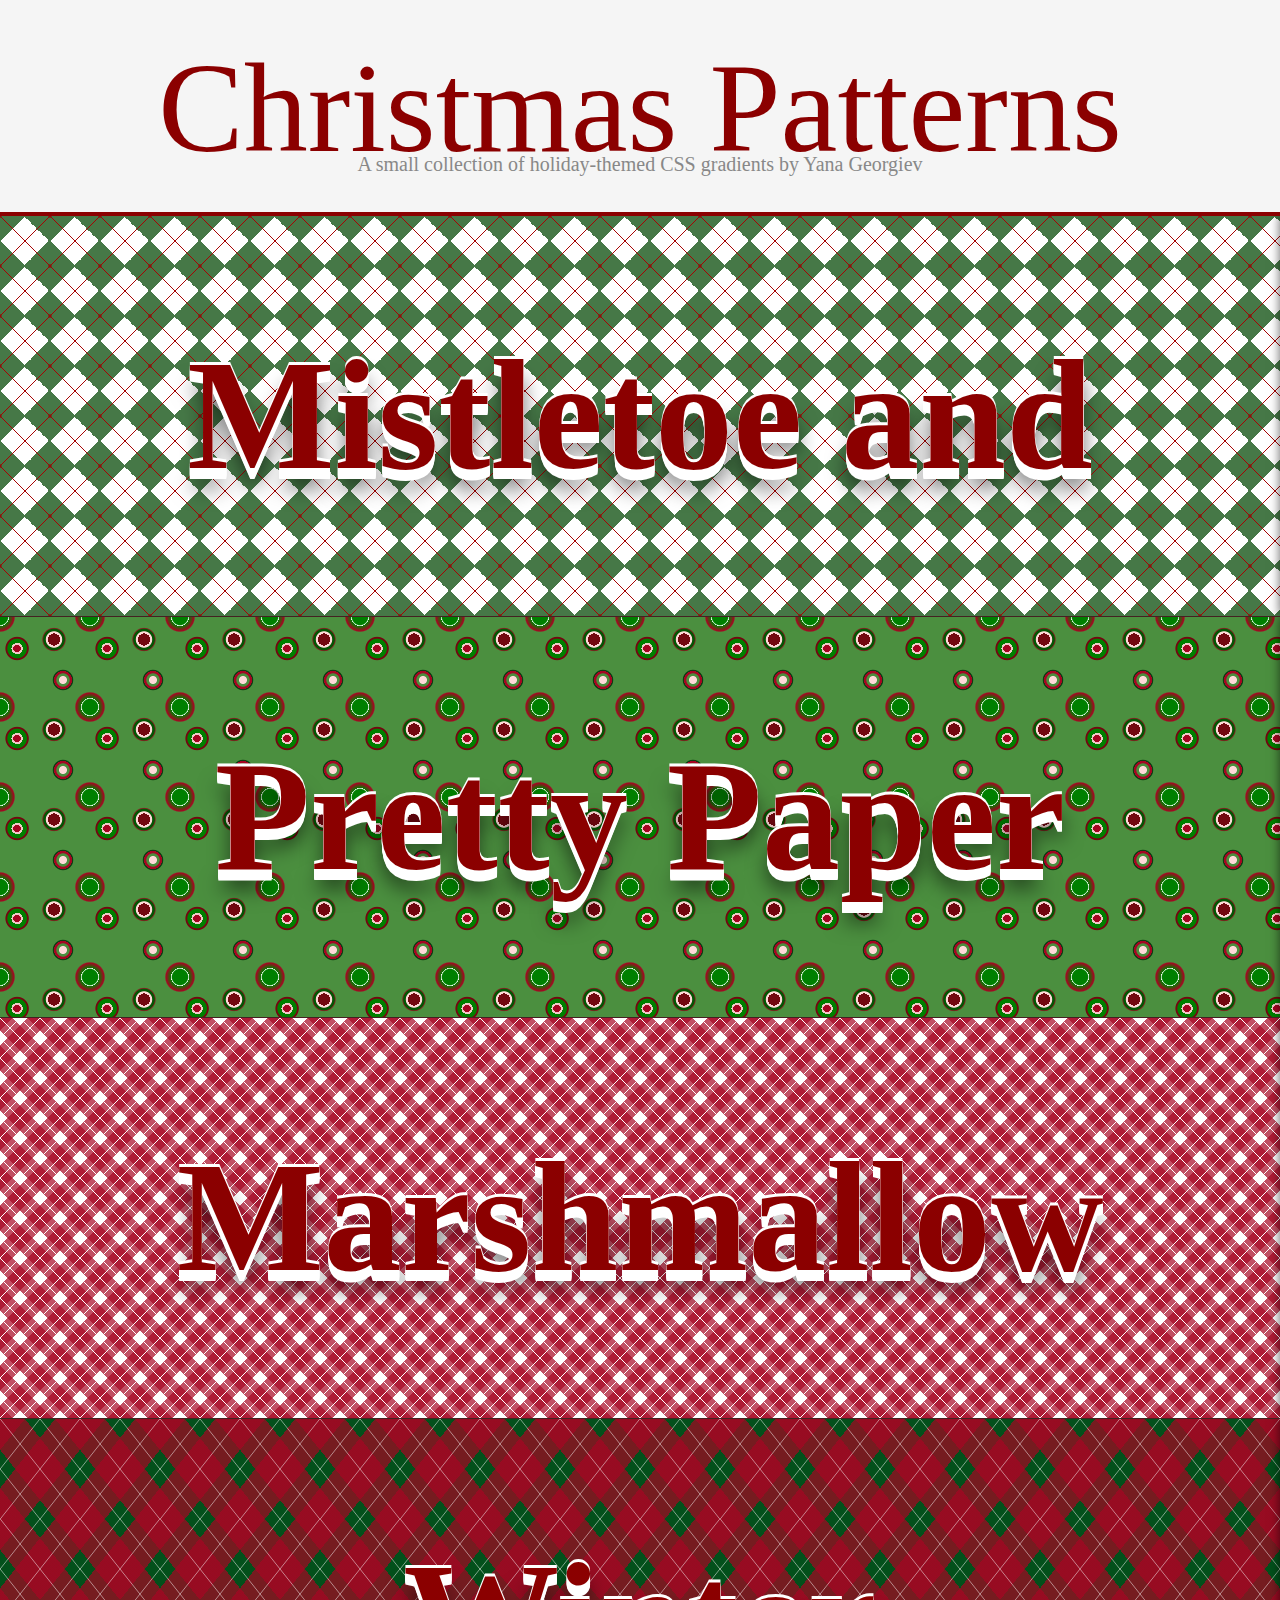
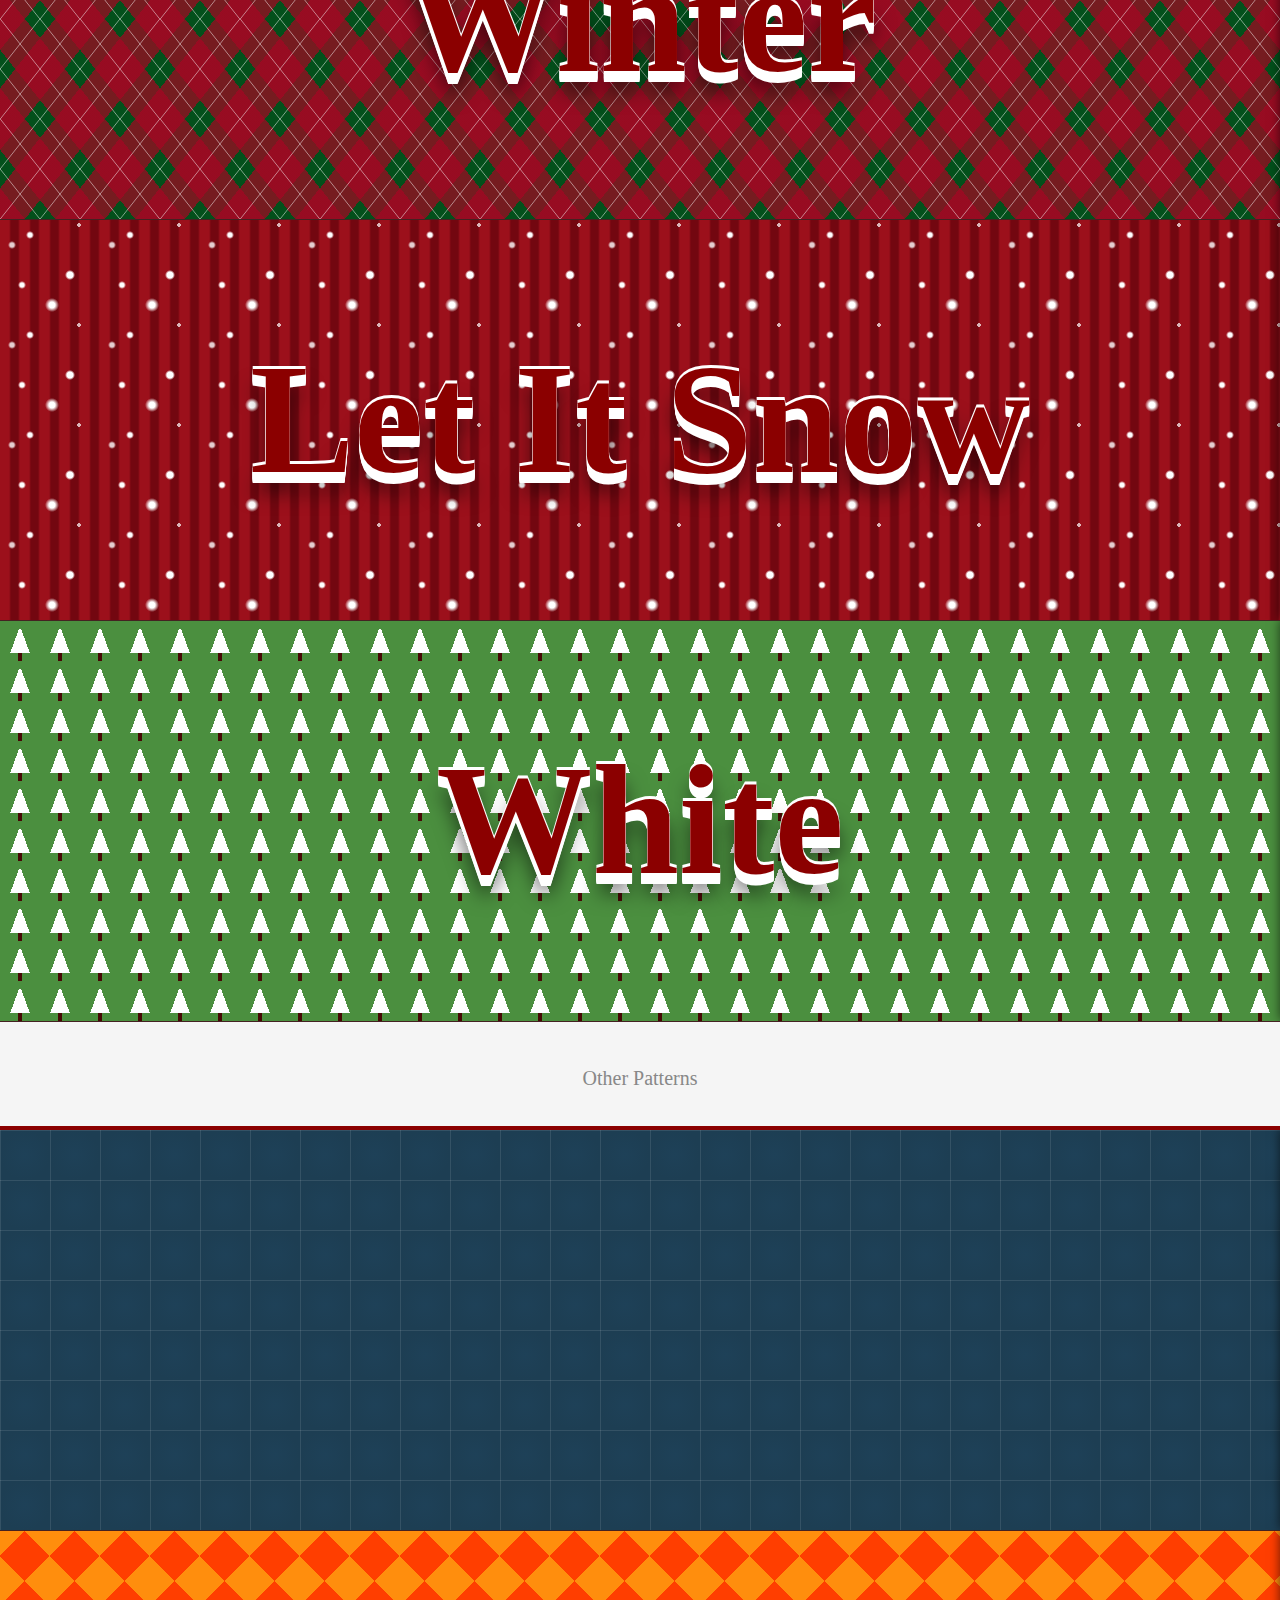
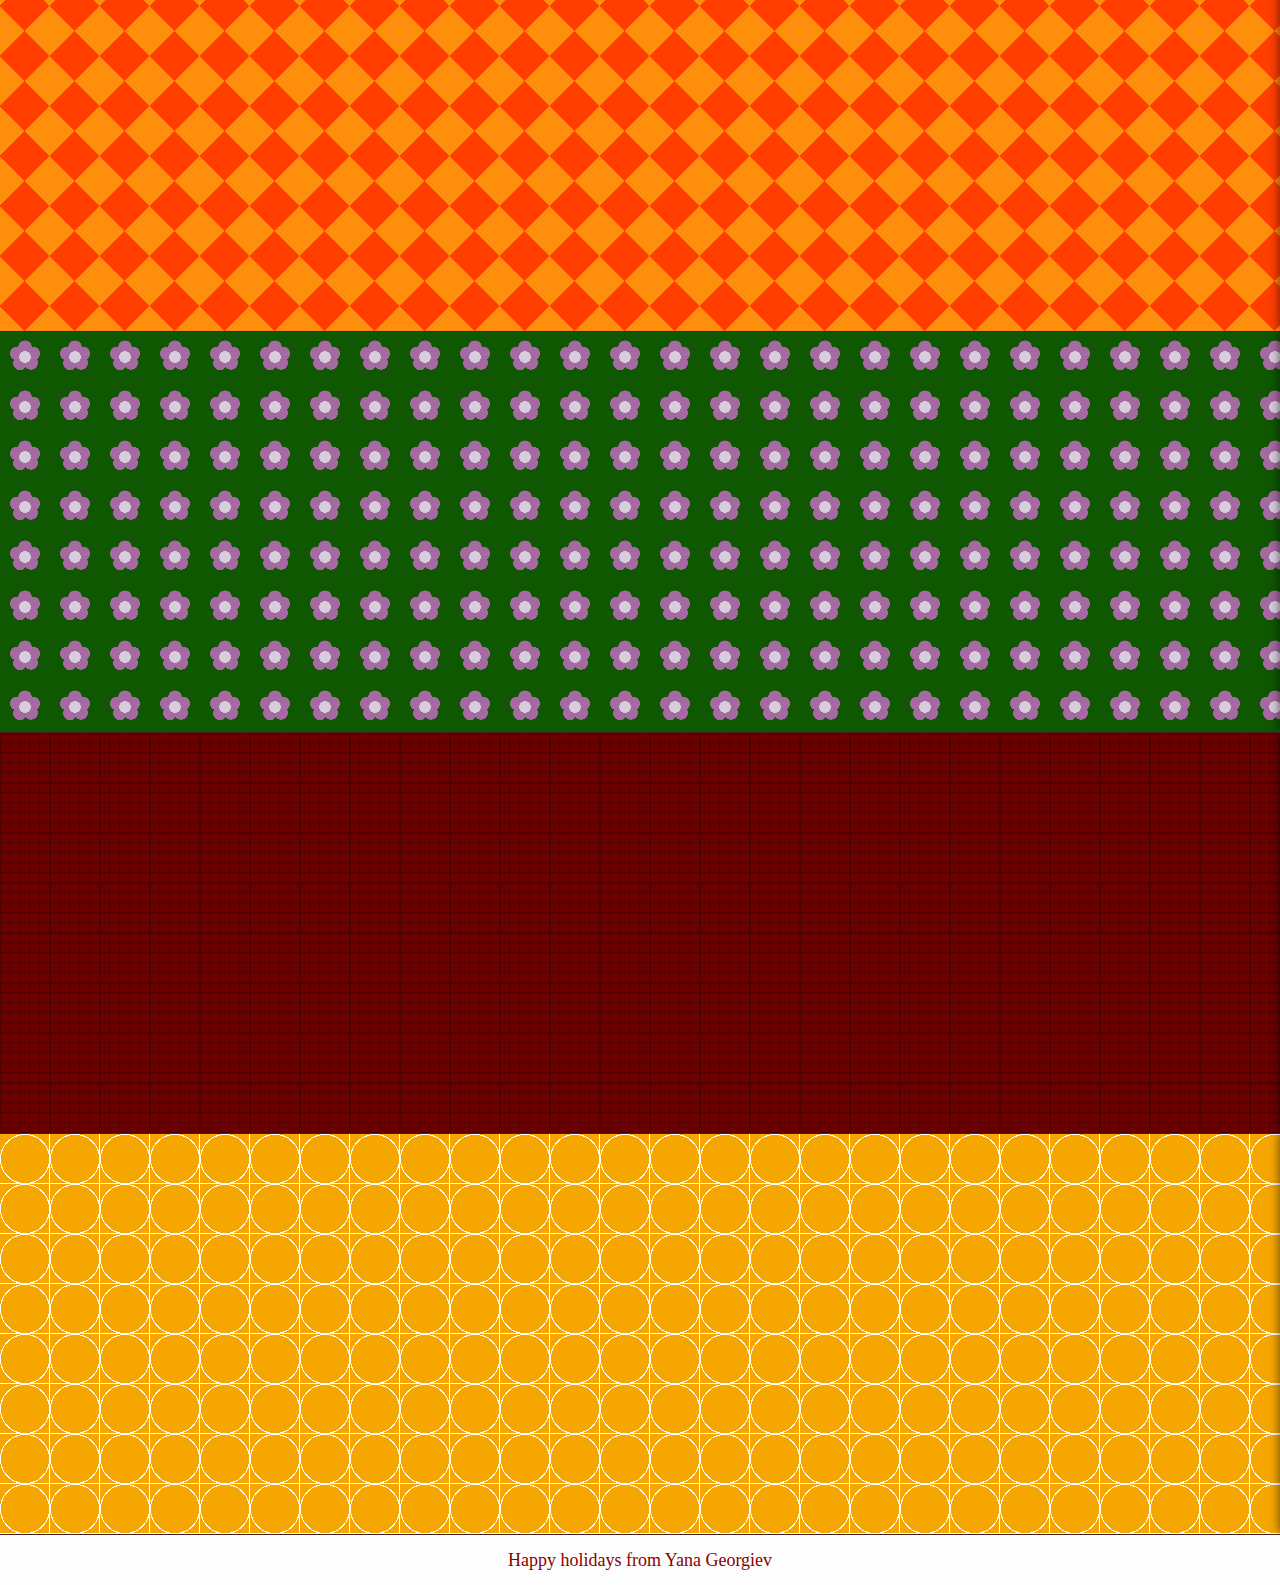
<file: index.html>
<!doctype>
<html>
	<head>
		<title>CSS Scribbles</title>
		<meta name="description" content="Yana's Projects | CSS Patterns | Experimenting with CSS Gradients">
		<meta charset="UTF-8">
		<meta name="viewport" content="width=device-width, initial-scale=1">
		<link href='http://fonts.googleapis.com/css?family=Arvo|PT+Sans' rel='stylesheet' type='text/css'>
		<link type="text/css" rel="stylesheet" href="http://fast.fonts.net/cssapi/daa72739-f5e5-4a23-a2ee-fa94ebeaeaf3.css"/>

		<!-- Page Layout -->
		<link rel="stylesheet" type="text/css" href="stylesheets/layout.css">

		<!-- Christmas Themes -->
		<link rel="stylesheet" type="text/css" href="stylesheets/christmas-patterns/mistletoe.css">
		<link rel="stylesheet" type="text/css" href="stylesheets/christmas-patterns/paper.css">	
		<link rel="stylesheet" type="text/css" href="stylesheets/christmas-patterns/marshmallow.css">	
		<link rel="stylesheet" type="text/css" href="stylesheets/christmas-patterns/winterWonderland.css">	
		<link rel="stylesheet" type="text/css" href="stylesheets/christmas-patterns/snowing.css">	
		<link rel="stylesheet" type="text/css" href="stylesheets/christmas-patterns/trees.css">	

		<!-- Other Patterns -->
		<link rel="stylesheet" type="text/css" href="stylesheets/other-patterns/blocks.css">	
		<link rel="stylesheet" type="text/css" href="stylesheets/other-patterns/checkerboard.css">
		<link rel="stylesheet" type="text/css" href="stylesheets/other-patterns/flowers.css">
		<link rel="stylesheet" type="text/css" href="stylesheets/other-patterns/grid.css">	
		<link rel="stylesheet" type="text/css" href="stylesheets/other-patterns/inscribedCirlce.css">
		
		<script src="http://code.jquery.com/jquery-1.10.2.min.js"></script>

	</head>
	<body>
		<h1>Christmas Patterns</h1>
		<h2>A small collection of holiday-themed CSS gradients by <a href="http://yanageorgiev.com">Yana Georgiev</a></h2>

		<section class="strip mistletoe">
			<h3>Mistletoe and Holly</h3>
			<div class="code">
				<a href="https://raw.github.com/yanagan/christmas-patterns/master/stylesheets/christmas-patterns/mistletoe.css" class="toggle"><span>Get the code</span></a>
				<pre>
.mistletoe {
	background-color: #fff;
	background-size: 50px 50px;					
	background-image: 
			linear-gradient(45deg, transparent, transparent 49.2%, #A60303 50%, transparent 50.8%, transparent),
			linear-gradient(135deg, transparent, transparent 49.2%, #A60303 50%, transparent 50.8%, transparent),
			radial-gradient(circle at 0% 100%, #730202, #730202 1px, transparent 2px),
			radial-gradient(circle at 0px 0px, #730202, #730202 1px, transparent 2px),
			radial-gradient(circle at 50px 50px, #730202, #730202 1px, transparent 2px),
			radial-gradient(circle at 50px 0px, #730202, #730202 1px, transparent 2px),
			linear-gradient(45deg, #467847, #467847 26%, transparent 26%, transparent),
			linear-gradient(-45deg, #467847, #467847 26%, transparent 26%, transparent),
			linear-gradient(135deg, #467847, #467847 26%, transparent 26%, transparent),
			linear-gradient(-135deg, #467847, #467847 26%, transparent 26%, transparent);					
}
				</pre>
			</div>
		</section>

		<section class="strip paper">
			<h3>Pretty Paper</h3>
			<div class="code">
				<a href="https://raw.github.com/yanagan/christmas-patterns/master/stylesheets/christmas-patterns/paper.css" class="toggle"><span>Get the code</span></a>
				<pre>
.paper {
	background-color: #4B8F3F;
	background-size: 90px 90px;
	background-image: 
			radial-gradient(circle at 0 100%, green, green 6%, #fff 7%, #fff 7%, green 7%, #A60522 11%, #A60522 11%, transparent 12%),
			radial-gradient(circle at 100% 100%, green, green 6%, #fff 7%, #fff 7%, green 7%, #A60522 11%, #A60522 11%, transparent 12%),
			radial-gradient(circle at 0 0%, green, green 6%, #fff 7%, #fff 7%, green 7%, #A60522 11%, #A60522 11%, transparent 12%),
			radial-gradient(circle at 100% 0%, green, green 6%, #fff 7%, #fff 7%, green 7%, #A60522 11%, #A60522 11%, transparent 12%),
			radial-gradient(circle at 19% 35%, #A60522, #A60522 4%, #F3CACA 2%, #F3CACA 6%, green 6%, green 10%, #730710 11%, #730710 12%, transparent 13%),
			radial-gradient(circle at 70% 70%, #FFD8D8, #FFD8D8 4%, #4B8F3F 5%, #4B8F3F 7%, #A60522 8%, #A60522 10%, #103D12 10%, #103D12 11%, transparent 12%),
			radial-gradient(circle at 60% 25%, #730710, #730710 7%, #FFD8D8 4%, #FFD8D8 9%, #035503 10%, #035503 12%, #852222 13%, transparent 14%); 
}
				</pre>
			</div>
		</section>

		<section class="strip marshmallow">
			<h3>Marshmallow World</h3>
			<div class="code">
				<a href="https://raw.github.com/yanagan/christmas-patterns/master/stylesheets/christmas-patterns/marshmallow.css" class="toggle"><span>Get the code</span></a>
				<pre>
.marshmallow {
	background-color: #fff;
	background-size: 40px 40px;
	background-image: 
			repeating-linear-gradient(-45deg, #fff 0%, #fff 1%, transparent 0%, transparent 24%, #fff 24%, #fff 25%),
			repeating-linear-gradient(45deg, #fff 0%, #fff 1%, transparent 0%, transparent 24%, #fff 24%, #fff 25%),
			repeating-linear-gradient(-45deg, rgba(166, 5, 34, 0.7) -15.5%, rgba(166, 5, 34, 0.7) 15.5%, transparent 13%, transparent 34.5%),
			repeating-linear-gradient(45deg, rgba(166, 5, 34, 0.7) -15.5%, rgba(166, 5, 34, 0.7) 15.5%, transparent 13%, transparent 34.5%);
}
				</pre>
			</div>
		</section>

		<section class="strip winterWonderland">
			<h3>Winter Wonderland</h3>
			<div class="code">
				<a href="https://raw.github.com/yanagan/christmas-patterns/master/stylesheets/christmas-patterns/winterWonderland.css" class="toggle"><span>Get the code</span></a>
				<pre>
.winterWonderland {
	background-color:#03501B;
	background-size: 80px 100px;
	background-image: 
			repeating-linear-gradient(-51.5deg, transparent -12.5%,transparent -0.6% , rgba(255, 255, 255, 0.5) 0%,  transparent 0.6%, transparent 12.5%),
			repeating-linear-gradient(51.5deg, transparent -12.5%,transparent -0.6% , rgba(255, 255, 255, 0.5) 0%,  transparent 0.6%, transparent 12.5%),
			repeating-linear-gradient(-51.5deg, rgba(166, 5, 34, 0.7) -15.5%, rgba(166, 5, 34, 0.7) 15.5%, transparent 13%, transparent 34.5%),
			repeating-linear-gradient(51.5deg, rgba(166, 5, 34, 0.7) -15.5%, rgba(166, 5, 34, 0.7) 15.5%, transparent 13%, transparent 34.5%);
}
				</pre>
			</div>
		</section>

		<section class="strip snowing">
			<h3>Let It Snow</h3>
			<div class="code">
				<a href="https://raw.github.com/yanagan/christmas-patterns/master/stylesheets/christmas-patterns/snowing.css" class="toggle"><span>Get the code</span></a>
				<pre>
.snowing {
	background-size: 100px 100px;
	background-image: 
			radial-gradient(circle at 12% 25%, rgba(255, 255, 255, 0.8), rgba(255, 255, 255, 0.8) 2px, transparent 4px),
			radial-gradient(circle at 22% 65%, #fff, #fff 2px, transparent 4px),
			radial-gradient(circle at 30% 15%, #fff, #fff 2px, transparent 4px),
			radial-gradient(circle at 52% 85%, #fff, #fff 3px, transparent 7px),
			radial-gradient(circle at 70% 55%, #fff, #fff 3px, transparent 5px),					
			radial-gradient(circle at 79% 5%, rgba(255, 255, 255, 0.7), rgba(255, 255, 255, 0.7) 2px, transparent 2px),
			repeating-linear-gradient(90deg, #9C101B, #9C101B 9%, #730710 11%, #730710 18%, #9C101B 20%);
}
				</pre>
			</div>
		</section>

		<section class="strip trees">
			<h3>White Christmas</h3>
			<div class="code">
				<a href="https://raw.github.com/yanagan/christmas-patterns/master/stylesheets/christmas-patterns/trees.css" class="toggle"><span>Get the code</span></a>
				<pre>
.trees {
	background-color: #4B8F3F;
	background-size: 40px 40px;
	background-image: 
			linear-gradient(110deg, #4B8F3F, #4B8F3F 40%, transparent 40%, transparent),
			linear-gradient(70deg, transparent, transparent 60%,  #4B8F3F 60%, #4B8F3F),
			linear-gradient(transparent, transparent 20%, #fff 20%, #fff 80%, transparent 80%, transparent),
			linear-gradient(90deg, #4B8F3F, #4B8F3F 46%, transparent 46%, transparent 54%, #4B8F3F 54%, #4B8F3F),
			linear-gradient(transparent, transparent 80%, #470805 80%, #470805);
}
				</pre>
			</div>
		</section>

		<h2>Other Patterns</h2>

		<section class="strip blocks">
			<div class="code">
				<a href="https://raw.github.com/yanagan/christmas-patterns/master/stylesheets/other-patterns/blocks.css" class="toggle"><span>Get the code</span></a>
				<pre>
.blocks {
	background-color: #283B41;
	background-size: 50px 50px;	 					
	background-image: 
			linear-gradient(rgba(255, 255, 255, 0.1), rgba(255, 255, 255, 0.1) 1%, transparent 2%, transparent 99%, #0C151B 99%),
			linear-gradient(90deg, rgba(255, 255, 255, 0.1), rgba(255, 255, 255, 0.1) 1%, transparent 2%, transparent 99%, #0C151B 99%),
			radial-gradient(circle closest-side, #1E4158, #1D3e53);
}
				</pre>
			</div>
		</section>

		<section class="strip checkerboard">
			<div class="code">
				<a href="https://raw.github.com/yanagan/christmas-patterns/master/stylesheets/other-patterns/checkerboard.css" class="toggle"><span>Get the code</span></a>
				<pre>
.checkerboard {
	background-color: #FF3E00;
	background-size: 50px 50px;
	background-image: 
			linear-gradient(45deg, #FF8E0D, #FF8E0D 25%, transparent 25%, transparent),
			linear-gradient(-45deg, #FF8E0D, #FF8E0D 25%, transparent 25%, transparent),
			linear-gradient(135deg, #FF8E0D, #FF8E0D 25%, transparent 25%, transparent),
			linear-gradient(-135deg, #FF8E0D, #FF8E0D 25%, transparent 25.1%, transparent);
}
				</pre>
			</div>
		</section>

		<section class="strip flowers">
			<div class="code">
				<a href="https://raw.github.com/yanagan/christmas-patterns/master/stylesheets/other-patterns/flowers.css" class="toggle"><span>Get the code</span></a>
				<pre>
.flowers {
	background-color: #0F5701;
	background-size: 50px 50px;
	background-image: 
			radial-gradient(circle, #D8CDDD, #D8CDDD 16%, transparent 17%),
			radial-gradient(circle at 50% 30.5%, #A66AA2, #A66AA2 15.5%, transparent 16.1%),
			radial-gradient(circle at 34% 43%, #A66AA2, #A66AA2 15.5%, transparent 16.1%),
			radial-gradient(circle at 66% 43%, #A66AA2, #A66AA2 15.5%, transparent 16.1%),
			radial-gradient(circle at 40% 62.5%, #A66AA2, #A66AA2 15.5%, transparent 16.1%),
			radial-gradient(circle at 62% 61.5%, #A66AA2, #A66AA2 15.5%, transparent 16.1%);	
}
				</pre>
			</div>
		</section>

		<section class="strip grid">
			<div class="code">
				<a href="https://raw.github.com/yanagan/christmas-patterns/master/stylesheets/other-patterns/grid.css" class="toggle"><span>Get the code</span></a>
				<pre>
.grid {
	background-color: #6B0000;
	background-size: 50px 50px;
	background-image: 
			linear-gradient(#530000 -2%, #530000 2%, transparent 2%, transparent 98%, #530000 98%, #530000), 
			linear-gradient(90deg, #530000 -2%, #530000 2%, transparent 2%, transparent 98%, #530000 98%, #530000),
			repeating-linear-gradient(transparent 0%, transparent 18%, #530000 18%, #530000 20%),
			repeating-linear-gradient(90deg, transparent 0%, transparent 18%, #530000 18%, #530000 20%);
}
				</pre>
			</div>
		</section>

		<section class="strip inscribedCircle">
			<div class="code">
				<a href="https://raw.github.com/yanagan/christmas-patterns/master/stylesheets/other-patterns/inscribedCircle.css" class="toggle"><span>Get the code</span></a>
				<pre>
.inscribedCircle {
	background-color: #F5A600;
	background-size: 50px 50px;
	background-image:
			linear-gradient(#fff -1%, transparent 1%, transparent 99%, #fff 99%, #fff), 
			linear-gradient( 90deg, #fff -1%, transparent 1%, transparent 99%, #fff 99%, #fff),
			radial-gradient(circle, transparent, transparent 68%, #fff 68%, #fff 71%, transparent 71%);
}
				</pre>
			</div>
		</section>

		<footer class="footer">
			<a href="http://yanageorgiev.com">Happy holidays from Yana Georgiev</a>
		</footer>

		<script type="text/javascript">
		$('.code .toggle').on('click', function(event) {
			event.preventDefault();

			$(this).parent().toggleClass('visible');
		})

		$('.strip > h3').each(function() {
			$(this).attr('title', $(this).html());
		});
		</script>

		<script>
	    (function(i,s,o,g,r,a,m){i['GoogleAnalyticsObject']=r;i[r]=i[r]||function(){
	    (i[r].q=i[r].q||[]).push(arguments)},i[r].l=1*new Date();a=s.createElement(o),
	    m=s.getElementsByTagName(o)[0];a.async=1;a.src=g;m.parentNode.insertBefore(a,m)
	    })(window,document,'script','//www.google-analytics.com/analytics.js','ga');

	    ga('create', 'UA-46463960-1', 'yanageorgiev.com');
	    ga('send', 'pageview');
	    </script>
	</body>
</html>
</file>
<file: stylesheets/layout.css>
* {
	margin: 0;
	padding: 0;
}

html, body {
	width: 100%;	
}

body {
	color: #888;
	background-color: #fdfdfd;
	font-family:'AvenirNextLTW01-UltraLi';
}

h2 {
	font-size: 28px;
	line-height: 40px;
	text-align: center;
}

h1 {
	padding-top: 44px;
	font-size: 128px;
	line-height: 128px;
	text-align: center;
	color: #8B0000;
	font-family:'William Lucas W01';
	background: #f5f5f5;
	font-weight: 100;
	text-rendering: optimizeLegibility;
}

h2 {
	padding-top: 32px;
	font-size: 20px;
	line-height: 48px;
	padding-bottom: 24px;
	background: #f5f5f5;
	border-bottom: 4px solid #8B0000;
	font-weight: 200;
	color: #888;
}

h1 + h2 {
	padding-top: 0;
	margin-top: -32px;	
}

a {
	color: #888;
	text-decoration: none;
}

a:hover {
	color: #8B0000;	
}

li {
	text-decoration: none;
	list-style-type: none;
}

h3 {
	font-size: 22px;
	line-height: 60px;
}

.strip {
	height: 400px;
	border-bottom: 1px solid #422;
	position: relative;
	overflow: hidden;
}


.strip h3 {
	position: absolute;
	left: 50%;
	top: auto;
	bottom: auto;
	width: 940px;
	margin-left: -470px;

	font-family: 'ReklameScriptW00-Regula';
	color: #8B0000;
	text-align: center;
	font-size: 156px;
	line-height: 400px;
	text-shadow: 0 11px 0 #fff,
		0 1px 0 #fff, 
		0 2px 0 #fff, 
		0 3px 0 #fff, 
		0 4px 0 #fff, 
		0 5px 0 #fff, 
		0 6px 0 #fff, 
		0 7px 0 #fff, 
		0 8px 0 #fff, 
		0 9px 0 #fff, 
		0 10px 0 #fff, 
		0 -3px 0 #fff, 0 20px 20px rgba(0, 0, 0, 0.55);
}

.strip .code {
	position: absolute;
	padding-top: 10px;
	padding-left: 75px;
	background-color: #fff;
	top: 0;
	left: 100%;
	width: 800px;
	height: 400px;
	-webkit-transition: all 0.5s;
	-moz-transition: all 0.5s;
	-ms-transition: all 0.5s;
	transition: all 0.5s;
}

.strip .code pre {
	width: 725px;
	overflow: auto;
	font-family: 'Menlo Pro', Consolas, monospace;
}

.strip:hover .code {
	-webkit-transform: translateX(-50px);
	-moz-transform: translateX(-50px);
	-ms-transform: translateX(-50px);
	transform: translateX(-50px);
}

.strip .code.visible {
	-webkit-transform: translateX(-800px);
	-moz-transform: translateX(-800px);
	-ms-transform: translateX(-800px);
	transform: translateX(-800px);
}

.strip .toggle {
	text-align: center;
	position: absolute;
	left: 0;
	top: 0;
	height: 400px;
	width: 50px;
	color: #fff;
	background-color: #8B0000;
	box-shadow: 0 -1px 10px rgba(0, 0, 0, 0.6);
}

.toggle span {
	display: block;
	width: 400px;
	line-height: 50px;
	font-size: 20px;
	-webkit-transform: rotate(-90deg) translateX(-400px);
	-webkit-transform-origin: 0 0;
	-moz-transform: rotate(-90deg) translateX(-400px);
	-moz-transform-origin: 0 0;
	-ms-transform: rotate(-90deg) translateX(-400px);
	-ms-transform-origin: 0 0;
	transform: rotate(-90deg) translateX(-400px);
	transform-origin: 0 0;
}

footer {
	line-height:50px;
	text-align: center;
	font-size: 18px;
}

footer a {
	color: #8B0000;
}
</file>
<file: stylesheets/christmas-patterns/mistletoe.css>
.mistletoe {
	background-color: #fff;
	background-size: 50px 50px;					
	background-image: linear-gradient(45deg, transparent, transparent 49.2%, #A60303 50%, transparent 50.8%, transparent),
					 linear-gradient(135deg, transparent, transparent 49.2%, #A60303 50%, transparent 50.8%, transparent),
					 radial-gradient(circle at 0% 100%, #730202, #730202 1px, transparent 2px),
					 radial-gradient(circle at 0px 0px, #730202, #730202 1px, transparent 2px),
					 radial-gradient(circle at 50px 50px, #730202, #730202 1px, transparent 2px),
					 radial-gradient(circle at 50px 0px, #730202, #730202 1px, transparent 2px),
 					 linear-gradient(45deg, #467847, #467847 26%, transparent 26%, transparent),
 					 linear-gradient(-45deg, #467847, #467847 26%, transparent 26%, transparent),
 					 linear-gradient(135deg, #467847, #467847 26%, transparent 26%, transparent),
 					 linear-gradient(-135deg, #467847, #467847 26%, transparent 26%, transparent);
}
</file>
<file: stylesheets/christmas-patterns/paper.css>
.paper {
	background-color: #4B8F3F;
	background-size: 90px 90px;
	background-image: radial-gradient(circle at 0 100%, green, green 6%, #fff 7%, #fff 7%, green 7%, #A60522 11%, #A60522 11%, transparent 12%),
	 				radial-gradient(circle at 100% 100%, green, green 6%, #fff 7%, #fff 7%, green 7%, #A60522 11%, #A60522 11%, transparent 12%),
 					radial-gradient(circle at 0 0%, green, green 6%, #fff 7%, #fff 7%, green 7%, #A60522 11%, #A60522 11%, transparent 12%),
	 				radial-gradient(circle at 100% 0%, green, green 6%, #fff 7%, #fff 7%, green 7%, #A60522 11%, #A60522 11%, transparent 12%),
	 				radial-gradient(circle at 19% 35%, #A60522, #A60522 4%, #F3CACA 2%, #F3CACA 6%, green 6%, green 10%, #730710 11%, #730710 12%, transparent 13%),
	 				radial-gradient(circle at 70% 70%, #FFD8D8, #FFD8D8 4%, #4B8F3F 5%, #4B8F3F 7%, #A60522 8%, #A60522 10%, #103D12 10%, #103D12 11%, transparent 12%),
	 				radial-gradient(circle at 60% 25%, #730710, #730710 7%, #FFD8D8 4%, #FFD8D8 9%, #035503 10%, #035503 12%, #852222 13%, transparent 14%); 
}
</file>
<file: stylesheets/christmas-patterns/marshmallow.css>
.marshmallow {
	background-color: #fff;
	background-size: 40px 40px;
	background-image: repeating-linear-gradient(-45deg, #fff 0%, #fff 1%, transparent 0%, transparent 24%, #fff 24%, #fff 25%),
 					  repeating-linear-gradient(45deg, #fff 0%, #fff 1%, transparent 0%, transparent 24%, #fff 24%, #fff 25%),
 					  repeating-linear-gradient(-45deg, rgba(166, 5, 34, 0.7) -15.5%, rgba(166, 5, 34, 0.7) 15.5%, transparent 13%, transparent 34.5%),
 					  repeating-linear-gradient(45deg, rgba(166, 5, 34, 0.7) -15.5%, rgba(166, 5, 34, 0.7) 15.5%, transparent 13%, transparent 34.5%);
}
</file>
<file: stylesheets/christmas-patterns/winterWonderland.css>
.winterWonderland {
	background-color:#03501B;
	background-size: 80px 100px;
	background-image: repeating-linear-gradient(-51.5deg, transparent -12.5%,transparent -0.6% , rgba(255, 255, 255, 0.5) 0%,  transparent 0.6%, transparent 12.5%),
 					repeating-linear-gradient(51.5deg, transparent -12.5%,transparent -0.6% , rgba(255, 255, 255, 0.5) 0%,  transparent 0.6%, transparent 12.5%),
 					repeating-linear-gradient(-51.5deg, rgba(166, 5, 34, 0.7) -15.5%, rgba(166, 5, 34, 0.7) 15.5%, transparent 13%, transparent 34.5%),
 					repeating-linear-gradient(51.5deg, rgba(166, 5, 34, 0.7) -15.5%, rgba(166, 5, 34, 0.7) 15.5%, transparent 13%, transparent 34.5%);
}
</file>
<file: stylesheets/christmas-patterns/snowing.css>
.snowing {
	background-size: 100px 100px;
	background-image: radial-gradient(circle at 12% 25%, rgba(255, 255, 255, 0.8), rgba(255, 255, 255, 0.8) 2px, transparent 4px),
 					radial-gradient(circle at 22% 65%, #fff, #fff 2px, transparent 4px),
 					radial-gradient(circle at 30% 15%, #fff, #fff 2px, transparent 4px),
 					radial-gradient(circle at 52% 85%, #fff, #fff 3px, transparent 7px),
 					radial-gradient(circle at 70% 55%, #fff, #fff 3px, transparent 5px),					
 					radial-gradient(circle at 79% 5%, rgba(255, 255, 255, 0.7), rgba(255, 255, 255, 0.7) 2px, transparent 2px),
 					repeating-linear-gradient(90deg, #9C101B, #9C101B 9%, #730710 11%, #730710 18%, #9C101B 20%);
}
</file>
<file: stylesheets/christmas-patterns/trees.css>
.trees {
	background-color: #4B8F3F;
	background-size: 40px 40px;
	background-image: linear-gradient(110deg, #4B8F3F, #4B8F3F 40%, transparent 40%, transparent),
 					 linear-gradient(70deg, transparent, transparent 60%,  #4B8F3F 60%, #4B8F3F),
 					 linear-gradient(transparent, transparent 20%, #fff 20%, #fff 80%, transparent 80%, transparent),
					 linear-gradient(90deg, #4B8F3F, #4B8F3F 46%, transparent 46%, transparent 54%, #4B8F3F 54%, #4B8F3F),
 					 linear-gradient(transparent, transparent 80%, #470805 80%, #470805);
}
</file>
<file: stylesheets/other-patterns/blocks.css>
.blocks {
	background-color: #283B41;
	background-size: 50px 50px;	 					
	background-image: 
				linear-gradient(rgba(255, 255, 255, 0.1), rgba(255, 255, 255, 0.1) 1%, transparent 2%, transparent 99%, #0C151B 99%),
				linear-gradient(90deg, rgba(255, 255, 255, 0.1), rgba(255, 255, 255, 0.1) 1%, transparent 2%, transparent 99%, #0C151B 99%),
				radial-gradient(circle closest-side, #1E4158, #1D3e53);
}
</file>
<file: stylesheets/other-patterns/checkerboard.css>
.checkerboard {
	background-color: #FF3E00;
	background-size: 50px 50px;
	background-image: linear-gradient(45deg, #FF8E0D, #FF8E0D 25%, transparent 25%, transparent),
 					linear-gradient(-45deg, #FF8E0D, #FF8E0D 25%, transparent 25%, transparent),
 					linear-gradient(135deg, #FF8E0D, #FF8E0D 25%, transparent 25%, transparent),
 					linear-gradient(-135deg, #FF8E0D, #FF8E0D 25%, transparent 25.1%, transparent);
}
</file>
<file: stylesheets/other-patterns/flowers.css>
.flowers {
	background-color: #0F5701;
	background-size: 50px 50px;
	background-image: radial-gradient(circle, #D8CDDD, #D8CDDD 16%, transparent 17%),
 					radial-gradient(circle at 50% 30.5%, #A66AA2, #A66AA2 15.5%, transparent 16.1%),
 					radial-gradient(circle at 34% 43%, #A66AA2, #A66AA2 15.5%, transparent 16.1%),
 					radial-gradient(circle at 66% 43%, #A66AA2, #A66AA2 15.5%, transparent 16.1%),
 					radial-gradient(circle at 40% 62.5%, #A66AA2, #A66AA2 15.5%, transparent 16.1%),
 					radial-gradient(circle at 62% 61.5%, #A66AA2, #A66AA2 15.5%, transparent 16.1%);	
}
</file>
<file: stylesheets/other-patterns/grid.css>
.grid {
	background-color: #6B0000;
	background-size: 50px 50px;
	background-image: linear-gradient(#530000 -2%, #530000 2%, transparent 2%, transparent 98%, #530000 98%, #530000), 
				linear-gradient(90deg, #530000 -2%, #530000 2%, transparent 2%, transparent 98%, #530000 98%, #530000),
				repeating-linear-gradient(transparent 0%, transparent 18%, #530000 18%, #530000 20%),
				repeating-linear-gradient(90deg, transparent 0%, transparent 18%, #530000 18%, #530000 20%);
}
</file>
<file: stylesheets/other-patterns/inscribedCirlce.css>
.inscribedCircle {
	background-color: #F5A600;
	background-size: 50px 50px;
	background-image:linear-gradient(#fff -1%, transparent 1%, transparent 99%, #fff 99%, #fff), 
					linear-gradient( 90deg, #fff -1%, transparent 1%, transparent 99%, #fff 99%, #fff),
					radial-gradient(circle, transparent, transparent 68%, #fff 68%, #fff 71%, transparent 71%);
}
</file>
